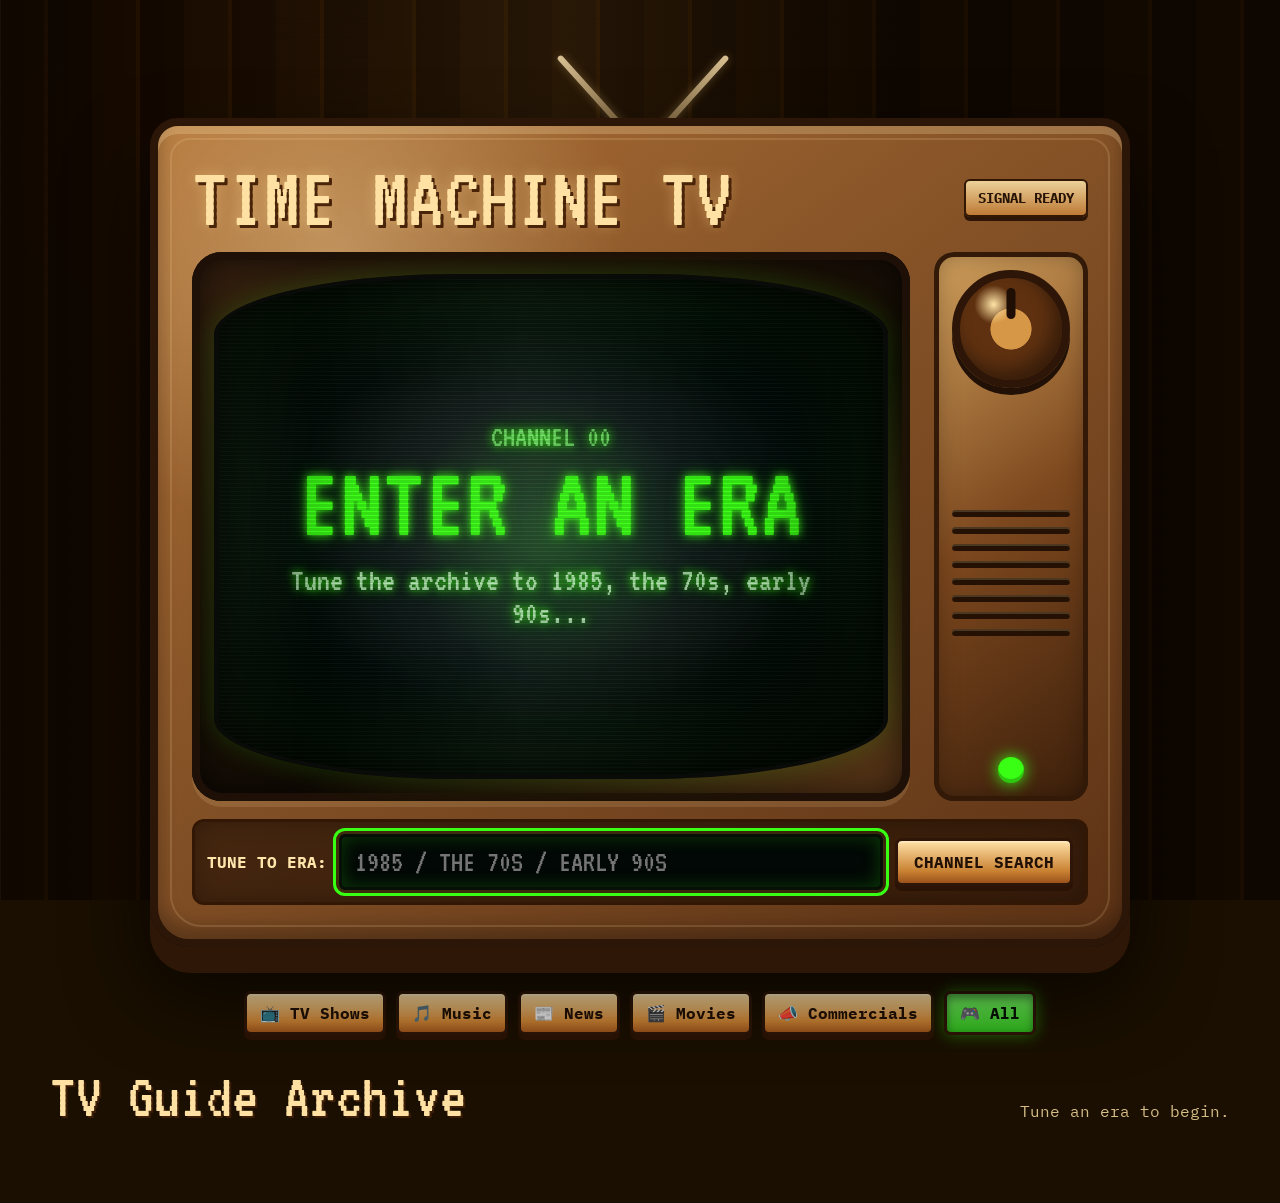
<file: index.html>
<!DOCTYPE html>
<html lang="en">
<head>
  <meta charset="UTF-8">
  <meta name="viewport" content="width=device-width, initial-scale=1.0">
  <title>Time Machine TV</title>
  <link rel="preconnect" href="https://fonts.googleapis.com">
  <link rel="preconnect" href="https://fonts.gstatic.com" crossorigin>
  <link href="https://fonts.googleapis.com/css2?family=IBM+Plex+Mono:wght@400;500;600;700&family=VT323&display=swap" rel="stylesheet">
  <link rel="stylesheet" href="style.css">
</head>
<body>
  <div class="woodgrain" aria-hidden="true"></div>

  <main class="page-shell">
    <section class="hero" aria-labelledby="page-title">
      <div class="antenna" aria-hidden="true">
        <span class="antenna-left"></span>
        <span class="antenna-right"></span>
        <span class="antenna-base"></span>
      </div>

      <div class="tv-set">
        <div class="tv-brand-row">
          <h1 id="page-title">TIME MACHINE TV</h1>
          <span class="signal-badge">SIGNAL READY</span>
        </div>

        <div class="tv-face">
          <div class="screen-bezel">
            <div class="crt-screen power-on" id="tv-screen" aria-live="polite">
              <div class="screen-glass"></div>
              <div class="scanlines"></div>
              <div class="screen-content" id="screen-content">
                <p class="screen-kicker">CHANNEL 00</p>
                <p class="screen-title">ENTER AN ERA</p>
                <p class="screen-copy">Tune the archive to 1985, the 70s, early 90s...</p>
              </div>
            </div>
          </div>

          <aside class="control-panel" aria-label="Television controls">
            <button class="channel-dial" id="channel-dial" type="button" aria-label="Spin decorative channel dial">
              <span></span>
            </button>
            <div class="speaker-grill" aria-hidden="true">
              <i></i><i></i><i></i><i></i><i></i><i></i><i></i><i></i>
            </div>
            <div class="status-light" aria-hidden="true"></div>
          </aside>
        </div>

        <form class="tuner-form" id="search-form">
          <label for="era-input">TUNE TO ERA:</label>
          <input id="era-input" name="era" type="text" autocomplete="off" placeholder="1985 / the 70s / early 90s" required>
          <button class="search-button" type="submit">CHANNEL SEARCH</button>
        </form>
      </div>
    </section>

    <section class="filters" aria-label="Category filters">
      <button class="filter-btn" type="button" data-category="tv">📺 TV Shows</button>
      <button class="filter-btn" type="button" data-category="music">🎵 Music</button>
      <button class="filter-btn" type="button" data-category="news">📰 News</button>
      <button class="filter-btn" type="button" data-category="movies">🎬 Movies</button>
      <button class="filter-btn" type="button" data-category="commercials">📣 Commercials</button>
      <button class="filter-btn is-active" type="button" data-category="all">🎮 All</button>
    </section>

    <section class="results-section" aria-labelledby="results-heading">
      <div class="section-head">
        <h2 id="results-heading">TV Guide Archive</h2>
        <p id="result-meta">Tune an era to begin.</p>
      </div>
      <div class="results-grid" id="results-grid"></div>
    </section>
  </main>

  <div class="modal-backdrop hidden" id="video-modal" role="dialog" aria-modal="true" aria-labelledby="video-modal-title">
    <div class="video-shell modal-card" tabindex="-1">
      <div class="video-titlebar">
        <h2 id="video-modal-title">NOW PLAYING</h2>
        <button class="close-video" id="close-video" type="button" aria-label="Close video">⏻</button>
      </div>
      <div class="embed-bezel">
        <div class="embed-screen" id="embed-screen"></div>
      </div>
    </div>
  </div>

  <div class="toast" id="toast" role="status" aria-live="polite">COPIED!</div>

  <script src="app.js"></script>
</body>
</html>
</file>
<file: style.css>
:root {
  --walnut: #1a0f00;
  --walnut-deep: #0d0700;
  --cabinet: #8a5629;
  --cabinet-dark: #4f2b10;
  --cream: #f1d8a9;
  --amber: #d79b3a;
  --phosphor: #39ff14;
  --phosphor-dim: rgba(57, 255, 20, 0.68);
  --screen-blue: rgba(58, 190, 211, 0.2);
  --red-alert: #ff3c2e;
  --ink: #261305;
  --paper: #f8e8c5;
}

* {
  box-sizing: border-box;
}

html {
  color-scheme: dark;
}

body {
  margin: 0;
  min-height: 100vh;
  color: var(--paper);
  background: var(--walnut);
  font-family: "IBM Plex Mono", monospace;
  overflow-x: hidden;
}

button,
input {
  font: inherit;
}

button {
  cursor: pointer;
}

a {
  color: inherit;
}

.woodgrain {
  position: fixed;
  inset: 0;
  z-index: -2;
  background:
    linear-gradient(90deg, rgba(255, 210, 129, 0.05) 0 1px, transparent 1px 18px),
    linear-gradient(90deg, rgba(0, 0, 0, 0.34), transparent 12%, rgba(255, 183, 78, 0.08) 43%, rgba(0, 0, 0, 0.22) 70%),
    repeating-linear-gradient(90deg, #170b00 0 44px, #211000 44px 48px, #120800 48px 92px);
}

.woodgrain::after {
  content: "";
  position: absolute;
  inset: 0;
  opacity: 0.28;
  background:
    radial-gradient(circle at 16% 18%, rgba(245, 164, 78, 0.14), transparent 22%),
    radial-gradient(circle at 76% 44%, rgba(255, 218, 127, 0.08), transparent 19%),
    repeating-linear-gradient(180deg, transparent 0 18px, rgba(0, 0, 0, 0.15) 18px 19px);
  mix-blend-mode: soft-light;
}

.page-shell {
  width: min(1180px, calc(100% - 32px));
  margin: 0 auto;
  padding: 34px 0 56px;
}

.hero {
  position: relative;
  display: grid;
  place-items: center;
  min-height: min(760px, 92vh);
  padding-top: 84px;
}

.antenna {
  position: absolute;
  top: 18px;
  left: 50%;
  width: min(440px, 72vw);
  height: 120px;
  transform: translateX(-50%);
  pointer-events: none;
}

.antenna-left,
.antenna-right {
  position: absolute;
  bottom: 22px;
  left: 50%;
  width: 6px;
  height: 126px;
  border-radius: 999px;
  background: linear-gradient(#d9c093, #5c4420);
  box-shadow: 0 0 10px rgba(255, 214, 134, 0.3);
  transform-origin: bottom center;
}

.antenna-left {
  transform: rotate(-42deg);
}

.antenna-right {
  transform: rotate(42deg);
}

.antenna-base {
  position: absolute;
  bottom: 0;
  left: 50%;
  width: 98px;
  height: 28px;
  border: 4px solid #3c210c;
  border-radius: 50% 50% 10px 10px;
  background: linear-gradient(#c18745, #5e3213);
  transform: translateX(-50%);
}

.tv-set {
  position: relative;
  width: min(980px, 100%);
  padding: clamp(18px, 3vw, 34px);
  border: 8px solid #2b1607;
  border-radius: 28px 28px 40px 40px;
  background:
    radial-gradient(circle at 18% 16%, rgba(255, 233, 179, 0.34), transparent 28%),
    linear-gradient(145deg, #b17236, var(--cabinet) 38%, #5c3215 100%);
  box-shadow:
    0 26px 0 #2f1707,
    0 44px 80px rgba(0, 0, 0, 0.7),
    inset 0 8px 0 rgba(255, 231, 175, 0.24),
    inset 0 -12px 18px rgba(0, 0, 0, 0.28);
}

.tv-set::before {
  content: "";
  position: absolute;
  inset: 12px;
  border-radius: 20px 20px 32px 32px;
  pointer-events: none;
  border: 2px solid rgba(255, 225, 161, 0.16);
}

.tv-brand-row {
  display: flex;
  align-items: center;
  justify-content: space-between;
  gap: 12px;
  margin-bottom: 16px;
}

h1,
h2 {
  font-family: "VT323", monospace;
  font-weight: 400;
  letter-spacing: 0;
  margin: 0;
}

h1 {
  color: #ffe2a3;
  font-size: clamp(2.6rem, 7vw, 5.8rem);
  line-height: 0.85;
  text-shadow: 3px 3px 0 #4a2409, 0 0 14px rgba(255, 220, 142, 0.38);
}

.signal-badge {
  display: inline-flex;
  align-items: center;
  min-height: 38px;
  padding: 8px 12px;
  border: 2px solid #321704;
  border-radius: 6px;
  color: var(--ink);
  background: linear-gradient(#ecd19a, #bd7a35);
  box-shadow: 0 4px 0 #2d1607;
  font-size: 0.86rem;
  font-weight: 700;
}

.tv-face {
  display: grid;
  grid-template-columns: minmax(0, 1fr) clamp(112px, 15vw, 154px);
  gap: clamp(14px, 2vw, 24px);
  align-items: stretch;
}

.screen-bezel {
  padding: clamp(12px, 2vw, 22px);
  border-radius: 30px;
  background:
    linear-gradient(145deg, #36200f, #110a04 58%, #5e3919);
  box-shadow:
    inset 0 0 0 8px #1e1006,
    inset 0 0 42px rgba(0, 0, 0, 0.85),
    0 6px 0 rgba(255, 228, 166, 0.13);
}

.crt-screen {
  position: relative;
  display: grid;
  place-items: center;
  min-height: clamp(300px, 48vw, 505px);
  overflow: hidden;
  isolation: isolate;
  border: 5px solid #080b07;
  border-radius: 36% / 12%;
  color: var(--phosphor);
  background:
    radial-gradient(circle at 50% 52%, rgba(57, 255, 20, 0.18), transparent 34%),
    radial-gradient(ellipse at center, rgba(64, 167, 197, 0.22), rgba(3, 14, 11, 0.95) 56%, #000 100%);
  box-shadow:
    inset 0 0 44px rgba(0, 0, 0, 0.92),
    inset 0 0 120px rgba(57, 255, 20, 0.18),
    0 0 28px rgba(57, 255, 20, 0.16);
}

.crt-screen::before {
  content: "";
  position: absolute;
  inset: 0;
  z-index: 5;
  background: #000;
  animation: tvOn 1.9s ease-out forwards;
  transform-origin: center;
}

.crt-screen::after {
  content: "";
  position: absolute;
  inset: 0;
  z-index: 4;
  opacity: 0.54;
  pointer-events: none;
  background:
    radial-gradient(ellipse at center, transparent 42%, rgba(0, 0, 0, 0.48) 82%),
    linear-gradient(90deg, rgba(255, 255, 255, 0.05), transparent 14%, rgba(255, 255, 255, 0.06) 46%, transparent 76%);
}

.screen-glass {
  position: absolute;
  inset: 0;
  z-index: 2;
  pointer-events: none;
  background: radial-gradient(ellipse at 48% 44%, transparent 50%, rgba(0, 0, 0, 0.5) 100%);
}

.scanlines {
  position: absolute;
  inset: 0;
  z-index: 3;
  pointer-events: none;
  opacity: 0.55;
  background:
    repeating-linear-gradient(180deg, rgba(255, 255, 255, 0.05) 0 1px, rgba(0, 0, 0, 0.23) 1px 4px);
  animation: scan 3.4s linear infinite;
}

.screen-content {
  position: relative;
  z-index: 1;
  width: min(82%, 520px);
  text-align: center;
  text-shadow: 0 0 8px var(--phosphor), 0 0 18px rgba(57, 255, 20, 0.38);
}

.screen-content.player-mode {
  width: 100%;
  height: 100%;
  display: grid;
  place-items: stretch;
  text-align: left;
  text-shadow: none;
}

.main-tv-embed {
  width: 100%;
  height: 100%;
  min-height: clamp(300px, 48vw, 505px);
  display: block;
  border: 0;
  border-radius: 28% / 9%;
  background: #000;
}

.broadcast-overlay {
  position: absolute;
  left: clamp(10px, 2vw, 18px);
  right: clamp(10px, 2vw, 18px);
  bottom: clamp(10px, 2vw, 18px);
  z-index: 7;
  display: grid;
  gap: 7px;
  padding: 10px;
  border: 2px solid rgba(57, 255, 20, 0.62);
  border-radius: 7px;
  color: var(--phosphor);
  background: rgba(1, 8, 3, 0.86);
  box-shadow: 0 0 18px rgba(57, 255, 20, 0.24), inset 0 0 18px rgba(57, 255, 20, 0.08);
  text-shadow: 0 0 9px rgba(57, 255, 20, 0.7);
}

.broadcast-overlay h2 {
  max-width: 100%;
  overflow: hidden;
  color: #dfffda;
  font-family: "IBM Plex Mono", monospace;
  font-size: clamp(0.78rem, 1.8vw, 1rem);
  font-weight: 700;
  line-height: 1.25;
  white-space: nowrap;
  text-overflow: ellipsis;
}

.broadcast-label {
  margin: 0;
  color: rgba(180, 255, 174, 0.82);
  font-family: "VT323", monospace;
  font-size: clamp(1rem, 2.2vw, 1.35rem);
  line-height: 1;
}

.broadcast-actions {
  display: grid;
  grid-template-columns: auto 1fr auto;
  gap: 8px;
}

.broadcast-actions button,
.broadcast-actions a {
  min-height: 34px;
  display: inline-flex;
  align-items: center;
  justify-content: center;
  padding: 6px 9px;
  border: 2px solid rgba(57, 255, 20, 0.74);
  border-radius: 5px;
  color: var(--phosphor);
  background: #061007;
  font-size: clamp(0.72rem, 1.8vw, 0.88rem);
  font-weight: 800;
  text-align: center;
  text-decoration: none;
  box-shadow: inset 0 0 12px rgba(57, 255, 20, 0.12);
}

.broadcast-actions button:active,
.broadcast-actions a:active {
  transform: scale(0.97);
}

.screen-kicker,
.screen-title,
.screen-copy {
  margin: 0;
  font-family: "VT323", monospace;
}

.screen-kicker {
  color: rgba(137, 255, 126, 0.72);
  font-size: clamp(1.3rem, 3vw, 1.9rem);
}

.screen-title {
  margin-top: 8px;
  font-size: clamp(3rem, 9vw, 6.5rem);
  line-height: 0.86;
}

.screen-copy {
  margin-top: 14px;
  color: rgba(210, 255, 210, 0.78);
  font-size: clamp(1.25rem, 3.8vw, 2rem);
  line-height: 1.05;
}

.screen-content.error {
  width: min(90%, 640px);
  color: var(--red-alert);
  text-shadow: 0 0 10px rgba(255, 60, 46, 0.88);
}

.screen-content.error .screen-title {
  font-size: clamp(2.55rem, 7vw, 4.7rem);
  line-height: 0.92;
}

.screen-content.error .screen-copy,
.screen-content.error .screen-kicker {
  color: #ffb1a8;
}

.static-mode {
  background:
    radial-gradient(circle at 50% 50%, rgba(57, 255, 20, 0.13), transparent 34%),
    repeating-radial-gradient(circle at 18% 21%, rgba(255, 255, 255, 0.32) 0 1px, transparent 1px 3px),
    repeating-radial-gradient(circle at 72% 68%, rgba(255, 255, 255, 0.22) 0 1px, transparent 1px 4px),
    #101412;
  animation: staticJitter 0.16s steps(2) infinite;
}

.no-signal {
  width: min(84%, 520px);
  height: min(64%, 300px);
  display: grid;
  place-items: center;
  border: 3px solid rgba(255, 255, 255, 0.36);
  box-shadow: 0 0 24px rgba(57, 255, 20, 0.28);
  background:
    linear-gradient(90deg, #fff 0 14.2%, #f4f05a 14.2% 28.4%, #22d6df 28.4% 42.6%, #18c84e 42.6% 56.8%, #d331c7 56.8% 71%, #e6292d 71% 85.2%, #2147d6 85.2% 100%);
}

.no-signal span {
  padding: 10px 18px;
  color: #fff;
  background: #050505;
  font-family: "VT323", monospace;
  font-size: clamp(2.2rem, 8vw, 5rem);
  text-shadow: 0 0 10px #fff;
}

.control-panel {
  display: grid;
  grid-template-rows: auto 1fr auto;
  gap: 18px;
  padding: clamp(12px, 2vw, 18px);
  border-radius: 20px;
  background:
    linear-gradient(145deg, #d0a05d, #7d481e 48%, #3c1f0b);
  box-shadow: inset 0 0 0 5px #331907, inset 0 0 26px rgba(0, 0, 0, 0.35);
}

.channel-dial {
  position: relative;
  width: 100%;
  aspect-ratio: 1;
  border: 8px solid #2d1607;
  border-radius: 50%;
  background:
    radial-gradient(circle at 33% 26%, #ffe4a5, transparent 19%),
    radial-gradient(circle, #d69847 0 28%, #5f3110 29% 100%);
  box-shadow: inset -8px -10px 18px rgba(0, 0, 0, 0.42), 0 7px 0 #211006;
}

.channel-dial span {
  position: absolute;
  top: 10%;
  left: 50%;
  width: 9px;
  height: 30%;
  border-radius: 999px;
  background: #1e0e04;
  transform: translateX(-50%);
}

.channel-dial.spin {
  animation: dialSpin 0.72s cubic-bezier(.2, .82, .3, 1);
}

.speaker-grill {
  display: grid;
  align-content: center;
  gap: 10px;
}

.speaker-grill i {
  display: block;
  height: 7px;
  border-radius: 999px;
  background: #251104;
  box-shadow: inset 0 2px 0 rgba(255, 225, 160, 0.18);
}

.status-light {
  width: 26px;
  height: 26px;
  justify-self: center;
  border-radius: 50%;
  background: var(--phosphor);
  box-shadow: 0 0 16px var(--phosphor), inset 0 -4px 0 rgba(0, 0, 0, 0.22);
}

.tuner-form {
  display: grid;
  grid-template-columns: auto minmax(160px, 1fr) auto;
  gap: 12px;
  align-items: center;
  margin-top: 18px;
  padding: 12px;
  border: 3px solid #321704;
  border-radius: 12px;
  background: rgba(31, 13, 2, 0.62);
  box-shadow: inset 0 0 22px rgba(0, 0, 0, 0.28);
}

.tuner-form label {
  color: #ffe6ac;
  font-weight: 700;
}

.tuner-form input {
  width: 100%;
  min-height: 48px;
  padding: 10px 13px;
  border: 3px solid #061007;
  border-radius: 6px;
  color: var(--phosphor);
  background: #020805;
  font-family: "VT323", monospace;
  font-size: 1.9rem;
  box-shadow: inset 0 0 18px rgba(57, 255, 20, 0.2), 0 0 12px rgba(57, 255, 20, 0.12);
  text-transform: uppercase;
}

.tuner-form input:focus,
button:focus-visible,
a:focus-visible {
  outline: 3px solid var(--phosphor);
  outline-offset: 3px;
}

.search-button,
.action-btn,
.filter-btn,
.modal-actions button {
  border: 3px solid #2d1607;
  border-radius: 7px;
  color: #211005;
  background: linear-gradient(#ffe1a6, #c98132 72%, #9a521b);
  box-shadow: 0 5px 0 #2a1305, inset 0 2px 0 rgba(255, 255, 255, 0.24);
  font-weight: 800;
}

.search-button {
  min-height: 48px;
  padding: 9px 16px;
}

.search-button:active,
.action-btn:active,
.filter-btn:active,
.modal-actions button:active {
  transform: scale(0.96);
  box-shadow: 0 2px 0 #2a1305;
}

.filters {
  display: flex;
  flex-wrap: wrap;
  justify-content: center;
  gap: 10px;
  margin: 44px auto 30px;
}

.filter-btn {
  min-height: 44px;
  padding: 8px 13px;
}

.filter-btn.is-active {
  color: #071105;
  background: linear-gradient(#78ff63, #30b61d);
  box-shadow: inset 0 4px 8px rgba(0, 0, 0, 0.42), 0 0 16px rgba(57, 255, 20, 0.42);
}

.section-head {
  display: flex;
  align-items: end;
  justify-content: space-between;
  gap: 18px;
  margin-bottom: 18px;
}

.section-head h2 {
  color: #ffe2a3;
  font-size: clamp(2.4rem, 6vw, 4rem);
  text-shadow: 2px 2px 0 #3c1d07;
}

.section-head p {
  margin: 0 0 8px;
  color: #d6bd86;
}

.results-grid {
  display: grid;
  grid-template-columns: repeat(3, minmax(0, 1fr));
  gap: 18px;
}

.video-card {
  display: grid;
  grid-template-rows: auto 1fr auto;
  overflow: hidden;
  border: 3px solid #3a1b07;
  border-radius: 8px;
  color: #241104;
  background: linear-gradient(#f2dcae, #c99558);
  box-shadow: 0 12px 26px rgba(0, 0, 0, 0.35), inset 0 1px 0 rgba(255, 255, 255, 0.25);
  transition: transform 180ms ease, box-shadow 180ms ease;
}

.video-card:hover {
  transform: translateY(-5px);
  box-shadow: 0 16px 32px rgba(0, 0, 0, 0.4), 0 0 18px rgba(57, 255, 20, 0.34);
}

.thumb-wrap {
  position: relative;
  aspect-ratio: 16 / 9;
  overflow: hidden;
  background: #150b04;
}

.thumb-wrap img {
  width: 100%;
  height: 100%;
  display: block;
  object-fit: cover;
  filter: sepia(0.58) saturate(0.82) contrast(1.08);
}

.duration-badge {
  position: absolute;
  right: 9px;
  bottom: 9px;
  padding: 4px 7px;
  border: 2px solid rgba(255, 255, 255, 0.2);
  border-radius: 4px;
  color: var(--phosphor);
  background: #030603;
  font-family: "VT323", monospace;
  font-size: 1.35rem;
  line-height: 1;
  text-shadow: 0 0 8px var(--phosphor);
}

.card-body {
  padding: 14px 14px 8px;
}

.card-body h3 {
  min-height: 3.9em;
  margin: 0 0 10px;
  color: #1d0c02;
  font-size: 1rem;
  line-height: 1.3;
}

.card-meta {
  display: grid;
  gap: 5px;
  margin: 0;
  color: #5d3514;
  font-size: 0.83rem;
  font-weight: 700;
}

.card-actions {
  display: grid;
  grid-template-columns: 1fr 1fr auto;
  gap: 8px;
  padding: 12px 14px 14px;
}

.action-btn {
  min-height: 40px;
  display: inline-flex;
  align-items: center;
  justify-content: center;
  gap: 6px;
  padding: 7px 9px;
  text-decoration: none;
  text-align: center;
  font-size: 0.85rem;
}

.copy-btn {
  min-width: 42px;
  padding: 7px;
  color: var(--phosphor);
  background: #090e08;
  text-shadow: 0 0 8px var(--phosphor);
}

.empty-results {
  grid-column: 1 / -1;
  padding: 24px;
  border: 2px dashed rgba(255, 229, 173, 0.35);
  color: #dbc18c;
  text-align: center;
}

.modal-backdrop {
  position: fixed;
  inset: 0;
  z-index: 30;
  display: grid;
  place-items: center;
  padding: 22px;
  background: rgba(6, 3, 0, 0.84);
  backdrop-filter: blur(5px);
}

.modal-backdrop.hidden {
  display: none;
}

.modal-card {
  width: min(92vw, 620px);
  max-height: min(86vh, 760px);
  overflow: auto;
  border: 5px solid #2a1305;
  border-radius: 14px;
  color: #2a1305;
  background: linear-gradient(#f5dfb1, #b77532);
  box-shadow: 0 24px 70px rgba(0, 0, 0, 0.72), inset 0 4px 0 rgba(255, 255, 255, 0.25);
}

.modal-actions {
  display: flex;
  align-items: center;
  justify-content: space-between;
  gap: 12px;
  margin-top: 10px;
}

.modal-actions a {
  color: #201005;
  font-weight: 800;
}

.modal-actions button {
  min-height: 42px;
  padding: 8px 15px;
}

details {
  margin-top: 18px;
}

summary {
  cursor: pointer;
  font-weight: 800;
}

.video-shell {
  width: min(1080px, 94vw);
  color: var(--paper);
  background: linear-gradient(145deg, #8b5527, #2c1607);
}

.video-titlebar {
  display: flex;
  align-items: center;
  justify-content: space-between;
  gap: 12px;
  padding: 12px 16px;
}

.video-titlebar h2 {
  color: #ffe2a3;
  font-size: clamp(1.7rem, 4vw, 2.7rem);
  line-height: 1;
}

.close-video {
  width: 46px;
  height: 46px;
  border: 3px solid #160a02;
  border-radius: 50%;
  color: #ffe8b7;
  background: radial-gradient(circle, #df3329, #68140f);
  box-shadow: 0 4px 0 #160a02, 0 0 14px rgba(255, 63, 46, 0.32);
  font-size: 1.35rem;
}

.embed-bezel {
  margin: 0 16px 18px;
  padding: clamp(10px, 2vw, 20px);
  border-radius: 24px;
  background: linear-gradient(145deg, #160b04, #000, #4d2b12);
  box-shadow: inset 0 0 0 7px #0c0602, inset 0 0 38px rgba(0, 0, 0, 0.8);
}

.embed-screen {
  position: relative;
  aspect-ratio: 16 / 9;
  overflow: hidden;
  border: 4px solid #000;
  border-radius: 22% / 8%;
  background: #000;
}

.embed-screen::after {
  content: "";
  position: absolute;
  inset: 0;
  pointer-events: none;
  background:
    repeating-linear-gradient(180deg, rgba(255, 255, 255, 0.06) 0 1px, rgba(0, 0, 0, 0.2) 1px 4px),
    radial-gradient(ellipse at center, transparent 55%, rgba(0, 0, 0, 0.42) 100%);
}

.embed-screen iframe {
  width: 100%;
  height: 100%;
  display: block;
  border: 0;
}

.toast {
  position: fixed;
  right: 22px;
  bottom: 22px;
  z-index: 50;
  padding: 12px 16px;
  border: 2px solid var(--phosphor);
  border-radius: 7px;
  color: var(--phosphor);
  background: rgba(1, 8, 3, 0.94);
  font-family: "VT323", monospace;
  font-size: 1.7rem;
  opacity: 0;
  transform: translateY(16px);
  pointer-events: none;
  text-shadow: 0 0 10px var(--phosphor);
  transition: opacity 180ms ease, transform 180ms ease;
}

.toast.show {
  opacity: 1;
  transform: translateY(0);
}

@keyframes tvOn {
  0% {
    transform: scaleY(1);
    background: #000;
  }
  46% {
    transform: scaleY(0.012);
    background: #dcffdc;
    box-shadow: 0 0 40px rgba(213, 255, 213, 0.9);
  }
  72% {
    transform: scaleY(0.012) scaleX(1);
    opacity: 1;
  }
  100% {
    transform: scaleY(0) scaleX(1);
    opacity: 0;
  }
}

@keyframes scan {
  to {
    background-position: 0 28px;
  }
}

@keyframes staticJitter {
  0% {
    background-position: 0 0, 0 0, 0 0;
    filter: contrast(1.15);
  }
  100% {
    background-position: 7px -11px, -9px 4px, 11px 13px;
    filter: contrast(1.85);
  }
}

@keyframes dialSpin {
  to {
    transform: rotate(720deg);
  }
}

@media (max-width: 860px) {
  .hero {
    min-height: auto;
  }

  .tv-face {
    grid-template-columns: 1fr;
  }

  .control-panel {
    grid-template-columns: auto 1fr auto;
    grid-template-rows: auto;
    align-items: center;
  }

  .channel-dial {
    width: 92px;
  }

  .speaker-grill {
    grid-template-columns: repeat(8, 1fr);
    gap: 7px;
  }

  .speaker-grill i {
    height: 58px;
    width: 7px;
    justify-self: center;
  }

  .tuner-form {
    grid-template-columns: 1fr;
  }

  .results-grid {
    grid-template-columns: repeat(2, minmax(0, 1fr));
  }
}

@media (max-width: 620px) {
  .page-shell {
    width: min(100% - 20px, 1180px);
    padding-top: 18px;
  }

  .hero {
    padding-top: 64px;
  }

  .tv-brand-row,
  .section-head {
    align-items: flex-start;
    flex-direction: column;
  }

  .tv-set {
    border-width: 5px;
    border-radius: 20px 20px 28px 28px;
  }

  .crt-screen {
    min-height: 255px;
  }

  .main-tv-embed {
    min-height: 255px;
  }

  .broadcast-actions {
    grid-template-columns: 1fr 1fr;
  }

  .broadcast-actions a {
    grid-column: 1 / -1;
    order: -1;
  }

  .results-grid,
  .card-actions {
    grid-template-columns: 1fr;
  }

  .copy-btn {
    min-width: 100%;
  }

  .modal-actions {
    align-items: stretch;
    flex-direction: column;
  }
}

@media (prefers-reduced-motion: reduce) {
  *,
  *::before,
  *::after {
    scroll-behavior: auto !important;
    animation-duration: 0.001ms !important;
    animation-iteration-count: 1 !important;
    transition-duration: 0.001ms !important;
  }
}
</file>
